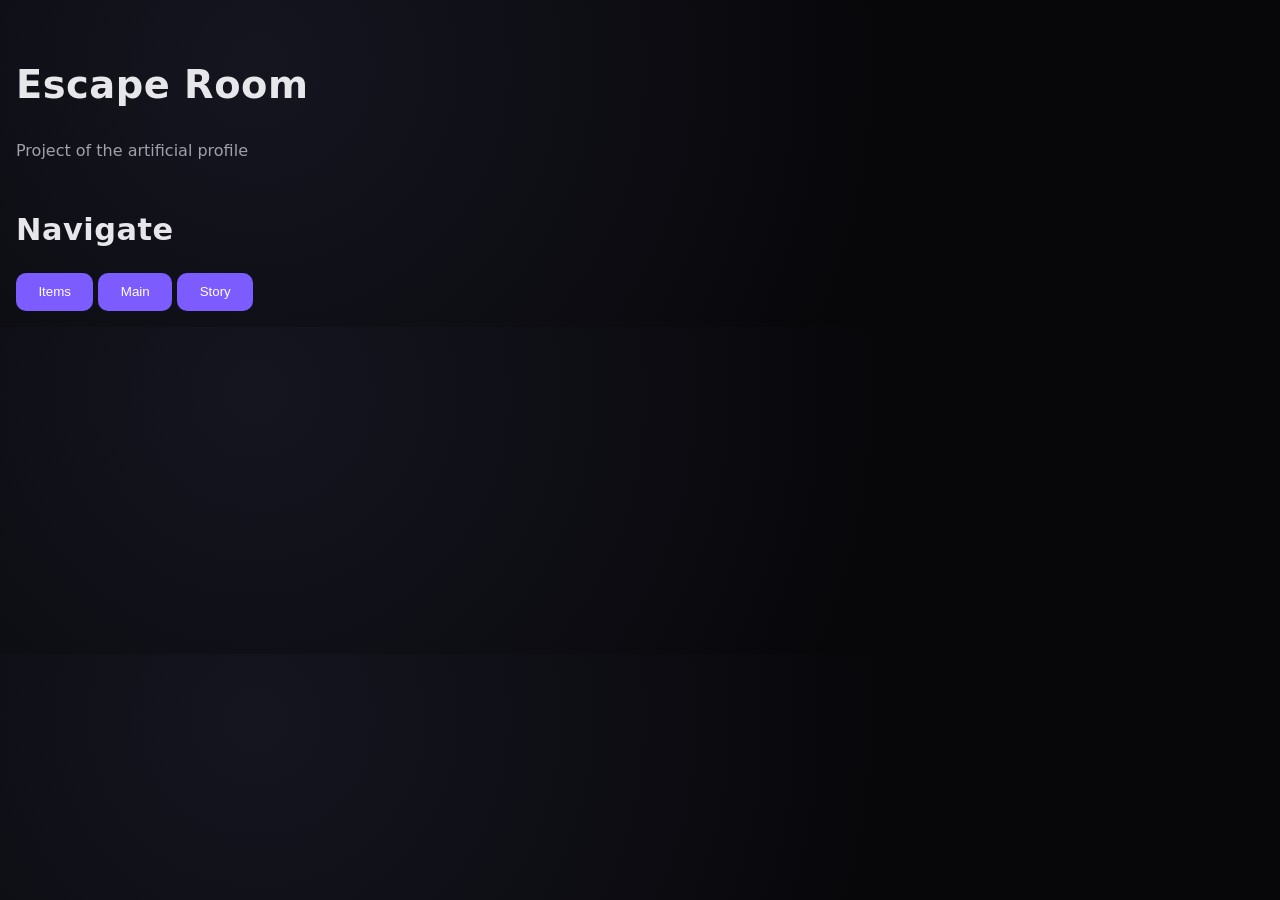
<file: index.html>
<!DOCTYPE html>
<html lang="en">
	<head>
		<meta charset="UTF-8">
		<meta name="viewport" content="width=device-width, initial-scale=1">
		<title>Escape Room of Freedom</title>
		<link href="styles/main.css" rel="stylesheet">
	</head>
	<body>
		<h1>Escape Room</h1>

		<p>Project of the artificial profile</p>

		<h2>Navigate</h2>
		<button type="button" onclick="location.href='./page/items/items.html'">Items</button>
		<button type="button" onclick="location.href='./index.html'">Main</button>
		<button type="button" onclick="location.href='./page/story/story.html'">Story</button>

		<script src='./scripts/main.js'></script>
	</body>
</html>
</file>
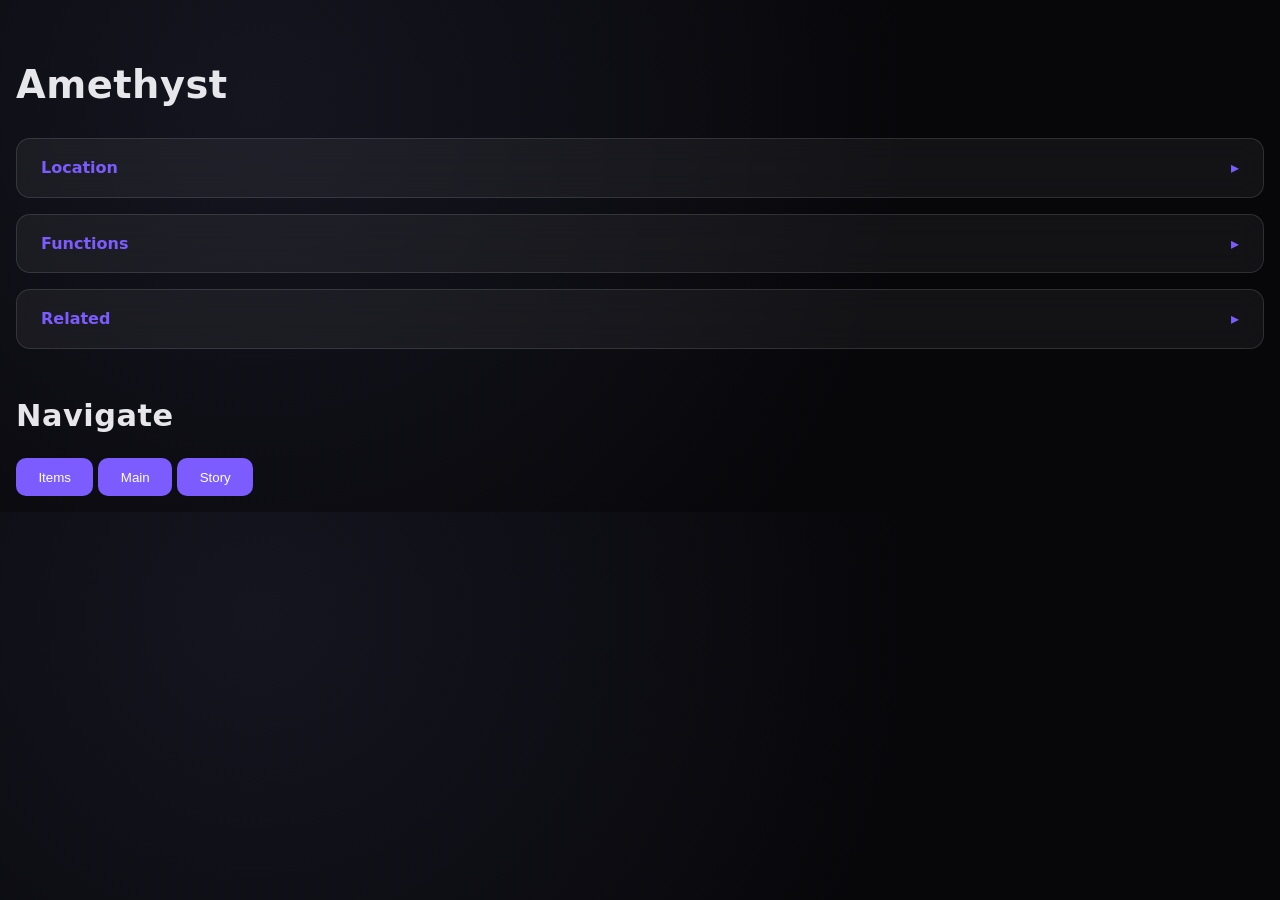
<file: page/items/amethyst.html>
<!DOCTYPE html>
<html lang="en">
	<head>
		<meta charset="UTF-8">
		<meta name="viewport" content="width=device-width, initial-scale=1">
		<title></title>
		<link href="../../styles/main.css" rel="stylesheet">
	</head>
	<body>
		<h1>Amethyst</h1>

		<details>
			<summary>Location</summary>
			<ul>
				<li>Outside</li>
				<li>Inside wall</li>
				<li>Can be obtained through pickaxe</li>
			</ul>
		</details>

		<details>
			<summary>Functions</summary>
			<ul>
				<li>Can be formed into a key for the door</li>
			</ul>
		</details>

		<details>
			<summary>Related</summary>
			<ul>
				<li><a href="./wand.html">Wand</a></li>
				<li><a href="./enchantment_book.html">Enchantment Book</a></li>
			</ul>
		</details>

		<h2>Navigate</h2>
		<button type="button" onclick="location.href='./items.html'">Items</button>
		<button type="button" onclick="location.href='./../../index.html'">Main</button>
		<button type="button" onclick="location.href='./../story/story.html'">Story</button>

		<script src='./../../scripts/main.js'></script>
	</body>
</html>
</file>
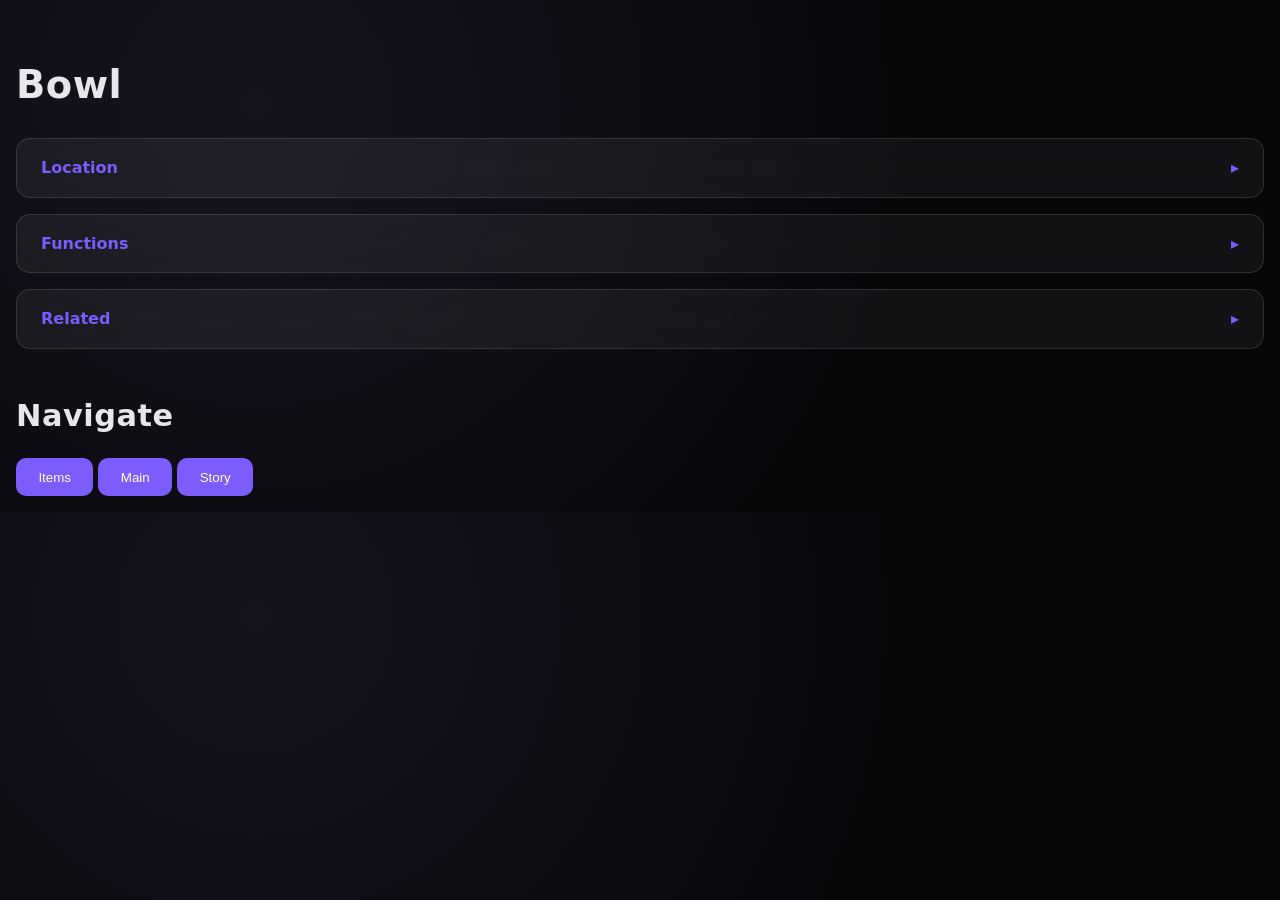
<file: page/items/bowl.html>
<!DOCTYPE html>
<html lang="en">
	<head>
		<meta charset="UTF-8">
		<meta name="viewport" content="width=device-width, initial-scale=1">
		<title></title>
		<link href="../../styles/main.css" rel="stylesheet">
	</head>
	<body>
		<h1>Bowl</h1>

		<details>
			<summary>Location</summary>
			<ul>
				<li>Inside chamber</li>
				<li>On table</li>
			</ul>
		</details>

		<details>
			<summary>Functions</summary>
			<ul>
				<li>Transport of water</li>
			</ul>
		</details>

		<details>
			<summary>Related</summary>
			<ul>
				<li><a href="./water.html">Water</a></li>
			</ul>
		</details>

		<h2>Navigate</h2>
		<button type="button" onclick="location.href='./items.html'">Items</button>
		<button type="button" onclick="location.href='./../../index.html'">Main</button>
		<button type="button" onclick="location.href='./../story/story.html'">Story</button>

		<script src='./../../scripts/main.js'></script>
	</body>
</html>
</file>
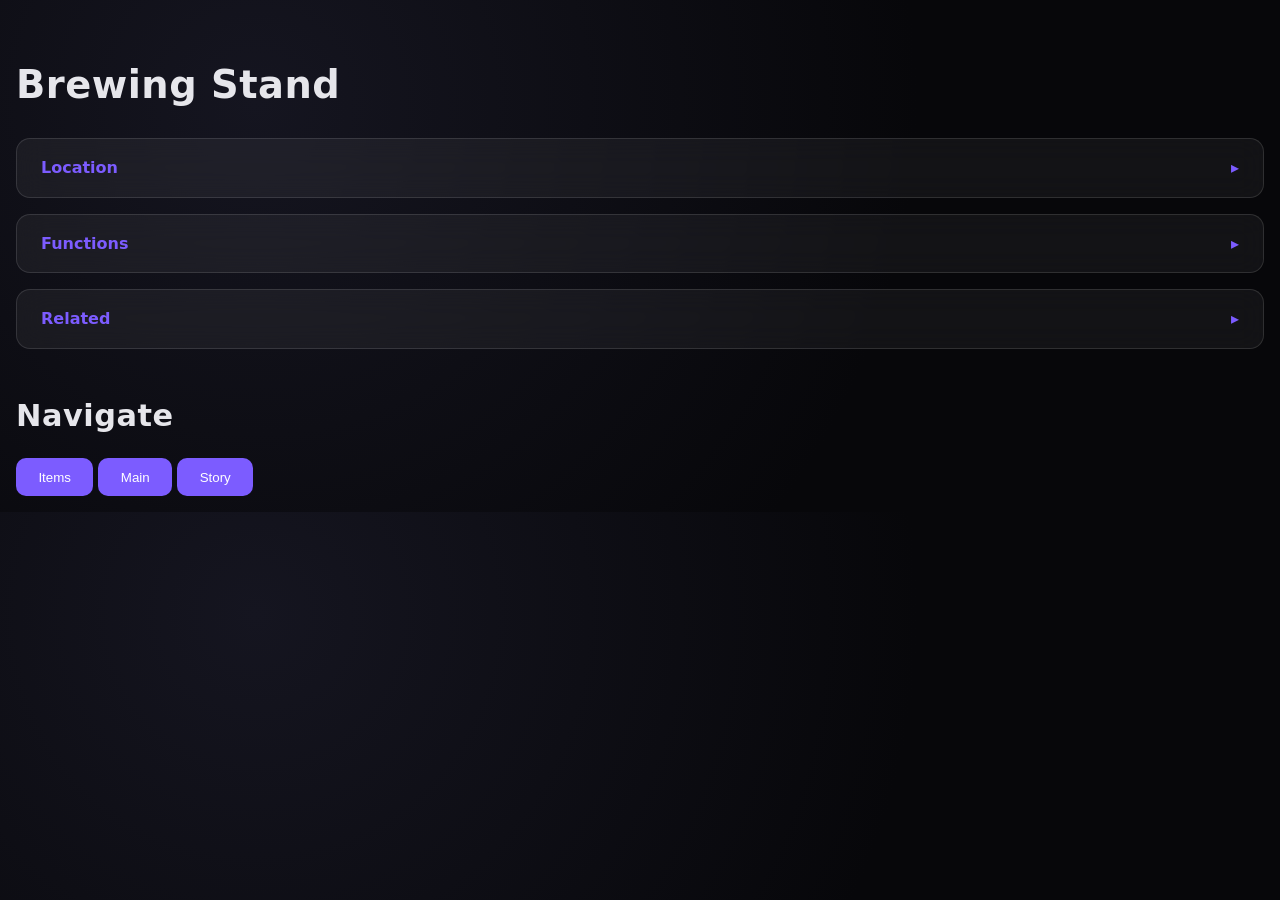
<file: page/items/brewing_stand.html>
<!DOCTYPE html>
<html lang="en">
	<head>
		<meta charset="UTF-8">
		<meta name="viewport" content="width=device-width, initial-scale=1">
		<title></title>
		<link href="../../styles/main.css" rel="stylesheet">
	</head>
	<body>
		<h1>Brewing Stand</h1>

		<details>
			<summary>Location</summary>
			<ul>
				<li>Inside chamber</li>
				<li>On table</li>
			</ul>
		</details>

		<details>
			<summary>Functions</summary>
			<ul>
				<li>Brew potions</li>
			</ul>
		</details>

		<details>
			<summary>Related</summary>
			<ul>
				<li><a href="./jump_boost_potion.html">Jump Boost Potion</a></li>
			</ul>
		</details>

		<h2>Navigate</h2>
		<button type="button" onclick="location.href='./items.html'">Items</button>
		<button type="button" onclick="location.href='./../../index.html'">Main</button>
		<button type="button" onclick="location.href='./../story/story.html'">Story</button>

		<script src='./../../scripts/main.js'></script>
	</body>
</html>
</file>
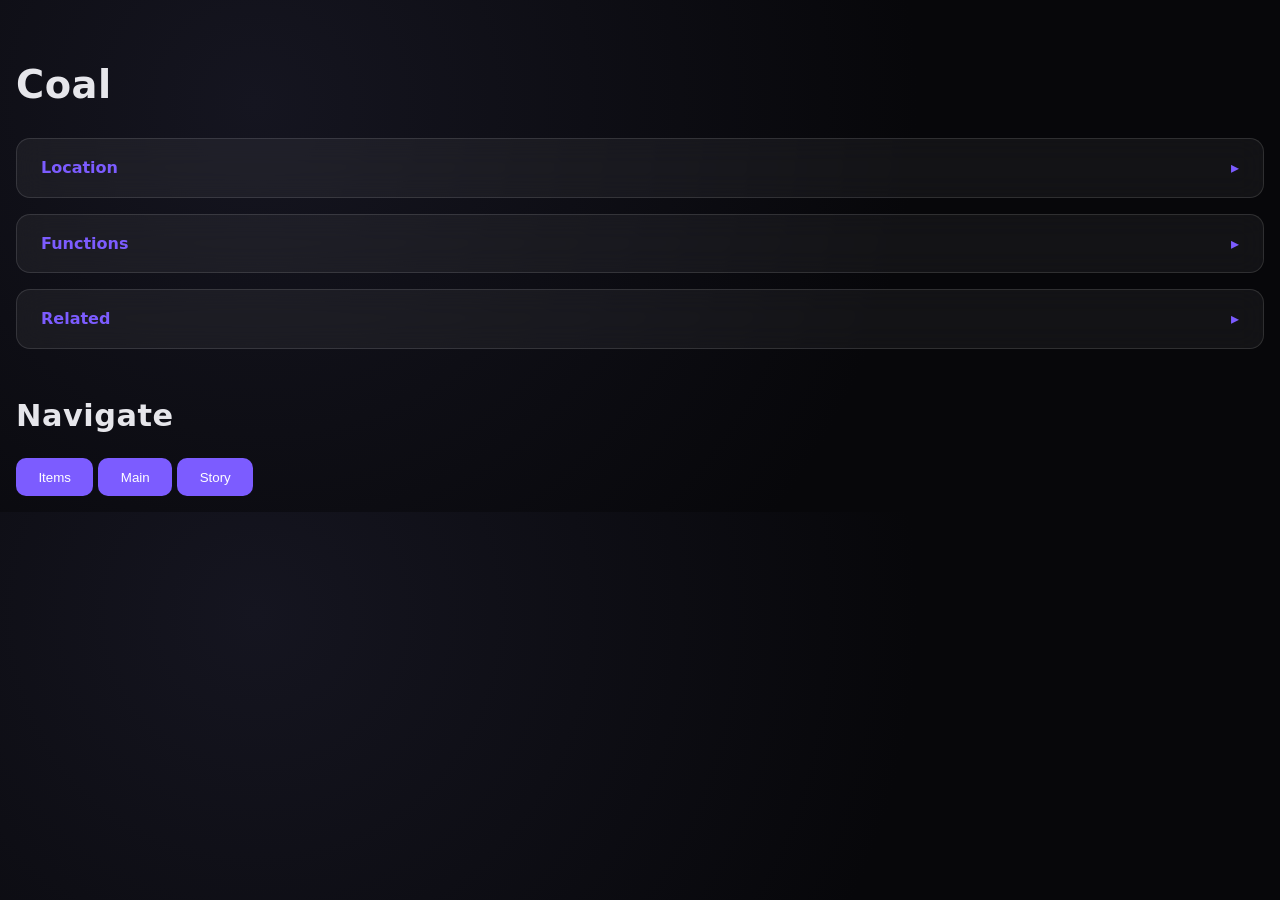
<file: page/items/coal.html>
<!DOCTYPE html>
<html lang="en">
	<head>
		<meta charset="UTF-8">
		<meta name="viewport" content="width=device-width, initial-scale=1">
		<title></title>
		<link href="../../styles/main.css" rel="stylesheet">
	</head>
	<body>
		<h1>Coal</h1>

		<details>
			<summary>Location</summary>
			<ul>
				<li>Outside</li>
				<li>As coal ore</li>
				<li>Can be obtained through pickaxe</li>
			</ul>
		</details>

		<details>
			<summary>Functions</summary>
			<ul>
				<li>Used as fuel for brewing</li>
			</ul>
		</details>

		<details>
			<summary>Related</summary>
			<ul>
				<li><a href="./brewing_stand.html">Brewing Stand</a></li>
				<li><a href="./pickaxe.html">Pickaxe</a></li>
			</ul>
		</details>

		<h2>Navigate</h2>
		<button type="button" onclick="location.href='./items.html'">Items</button>
		<button type="button" onclick="location.href='./../../index.html'">Main</button>
		<button type="button" onclick="location.href='./../story/story.html'">Story</button>

		<script src='./../../scripts/main.js'></script>
	</body>
</html>
</file>
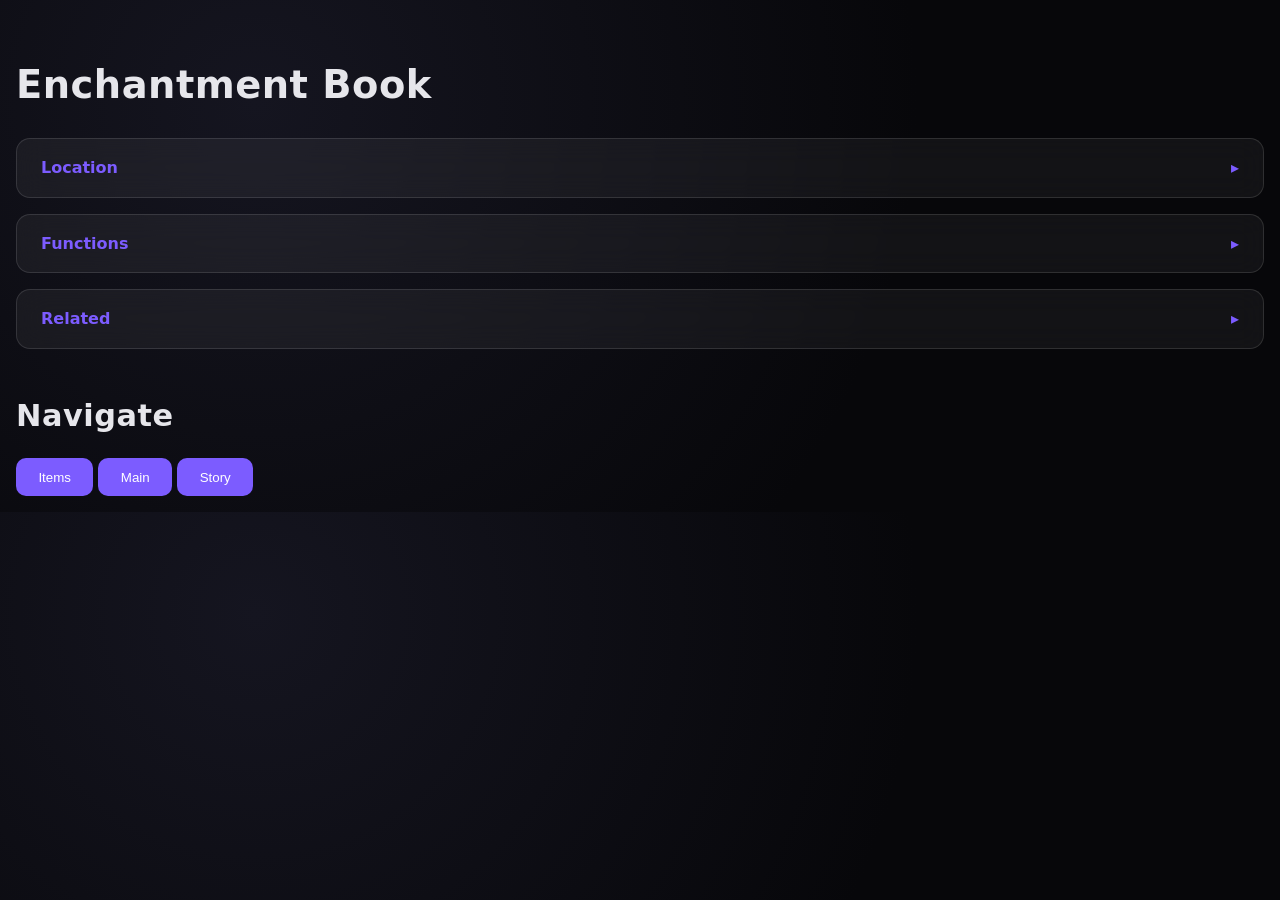
<file: page/items/enchantment_book.html>
<!DOCTYPE html>
<html lang="en">
	<head>
		<meta charset="UTF-8">
		<meta name="viewport" content="width=device-width, initial-scale=1">
		<title></title>
		<link href="../../styles/main.css" rel="stylesheet">
	</head>
	<body>
		<h1>Enchantment Book</h1>

		<details>
			<summary>Location</summary>
			<ul>
				<li>Inside chamber</li>
				<li>Found in bookshelf</li>
			</ul>
		</details>

		<details>
			<summary>Functions</summary>
			<ul>
				<li>Hold information about different spells <ul>
						<li>Contents page</li>
						<li>Shrinkspell</li>
						<li>Morphspell</li>
						<li>Pullspell</li>
						<li>Growspell</li>
					</ul></li>
			</ul>
		</details>

		<details>
			<summary>Related</summary>
			<ul>
				<li><a href="./wand.html">Wand</a></li>
			</ul>
		</details>

		<h2>Navigate</h2>
		<button type="button" onclick="location.href='./items.html'">Items</button>
		<button type="button" onclick="location.href='./../../index.html'">Main</button>
		<button type="button" onclick="location.href='./../story/story.html'">Story</button>

		<script src='./../../scripts/main.js'></script>
	</body>
</html>
</file>
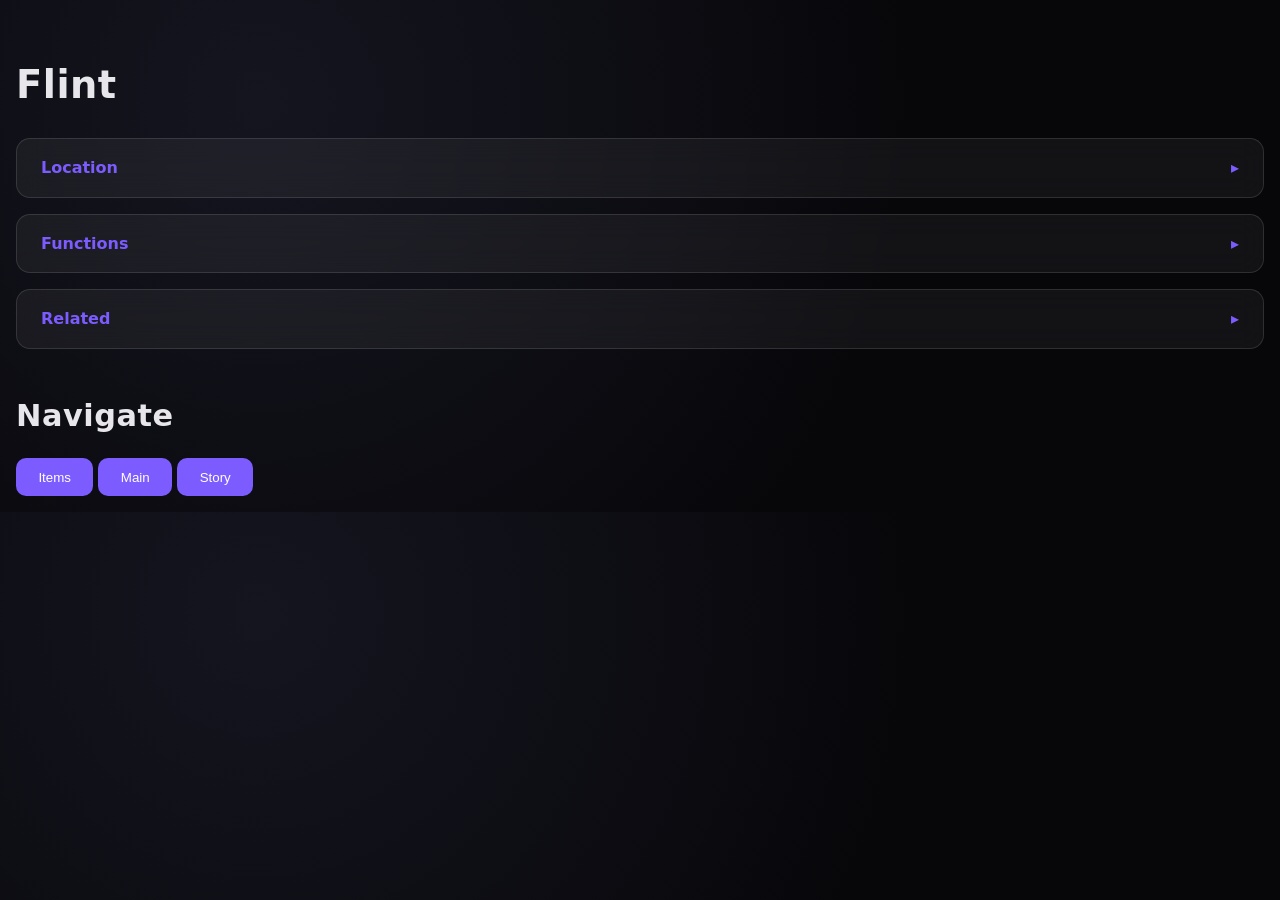
<file: page/items/flint.html>
<!DOCTYPE html>
<html lang="en">
	<head>
		<meta charset="UTF-8">
		<meta name="viewport" content="width=device-width, initial-scale=1">
		<title></title>
		<link href="../../styles/main.css" rel="stylesheet">
	</head>
	<body>
		<h1>Flint</h1>

		<details>
			<summary>Location</summary>
			<ul>
				<li>Outside</li>
				<li>Lying on the ground</li>
			</ul>
		</details>

		<details>
			<summary>Functions</summary>
			<ul>
				<li>Ignite fuel</li>
			</ul>
		</details>

		<details>
			<summary>Related</summary>
			<ul>
				<li><a href="./coal.html">Coal</a></li>
			</ul>
		</details>

		<h2>Navigate</h2>
		<button type="button" onclick="location.href='./items.html'">Items</button>
		<button type="button" onclick="location.href='./../../index.html'">Main</button>
		<button type="button" onclick="location.href='./../story/story.html'">Story</button>

		<script src='./../../scripts/main.js'></script>
	</body>
</html>
</file>
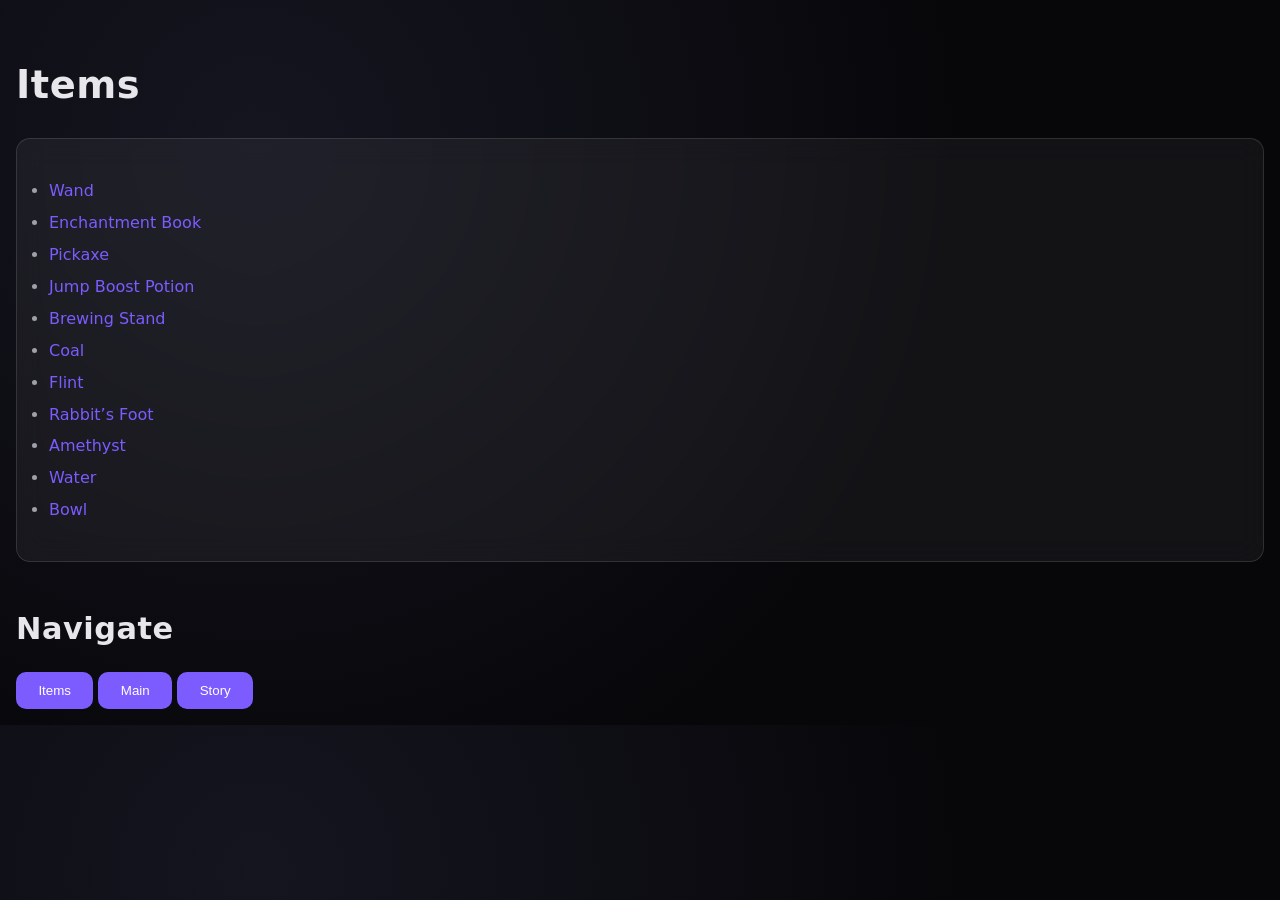
<file: page/items/items.html>
<!DOCTYPE html>
<html lang="en">
	<head>
		<meta charset="UTF-8">
		<meta name="viewport" content="width=device-width, initial-scale=1">
		<title></title>
		<link href="../../styles/main.css" rel="stylesheet">
	</head>
	<body>
		<h1>Items</h1>
		<ul class="glass">
			<li><a href="./wand.html">Wand</a></li>
			<li><a href="./enchantment_book.html">Enchantment Book</a></li>
			<li><a href="./pickaxe.html">Pickaxe</a></li>
			<li><a href="./jump_boost_potion.html">Jump Boost Potion</a></li>
			<li><a href="./brewing_stand.html">Brewing Stand</a></li>
			<li><a href="./coal.html">Coal</a></li>
			<li><a href="./flint.html">Flint</a></li>
			<li><a href="./Rabbit’s Foot.html">Rabbit’s Foot</a></li>
			<li><a href="./amethyst.html">Amethyst</a></li>
			<li><a href="./water.html">Water</a></li>
			<li><a href="./bowl.html">Bowl</a></li>
		</ul>

		<h2>Navigate</h2>
		<button type="button" onclick="location.href='./items.html'">Items</button>
		<button type="button" onclick="location.href='./../../index.html'">Main</button>
		<button type="button" onclick="location.href='./../story/story.html'">Story</button>

		<script src='./../../scripts/main.js'></script>
	</body>
</html>
</file>
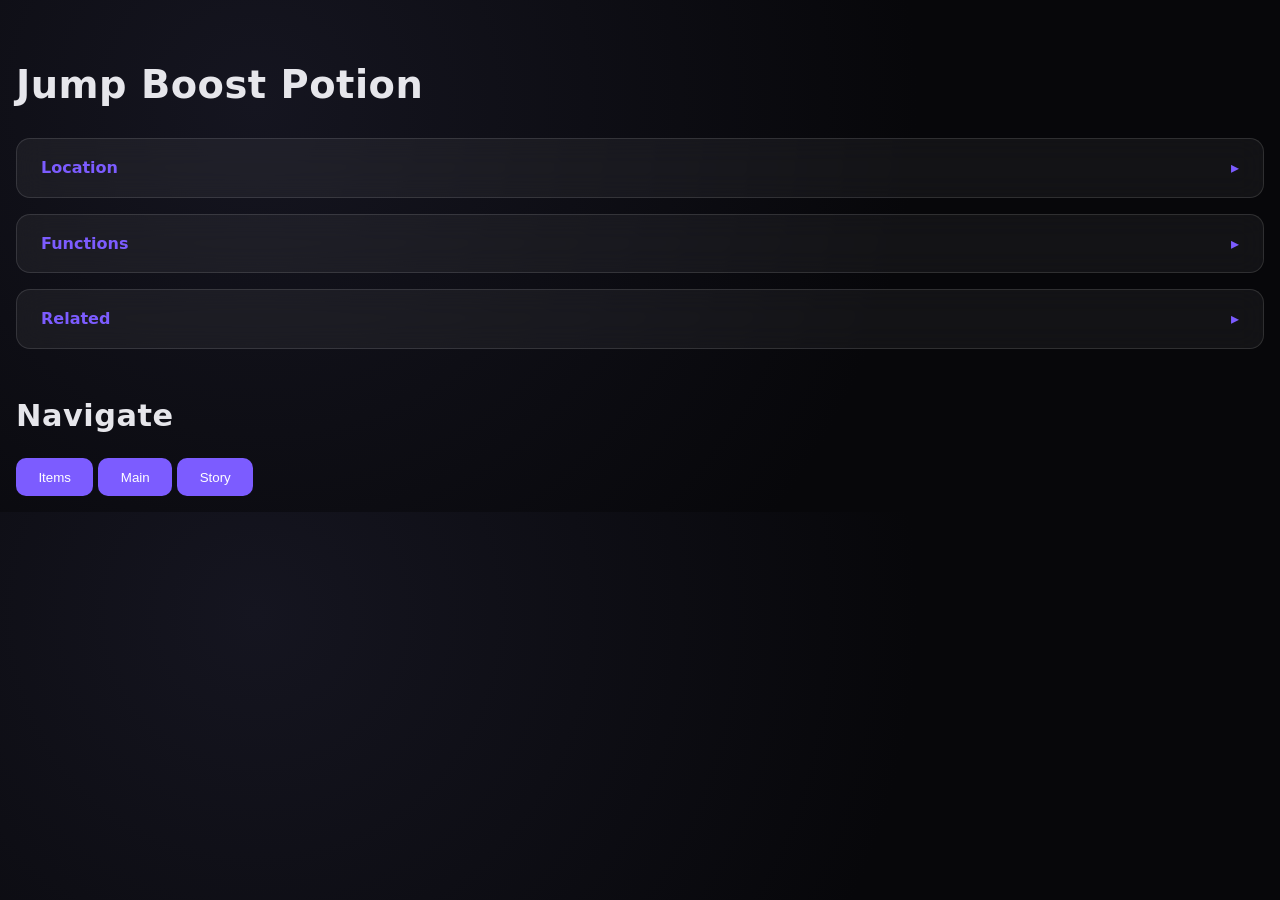
<file: page/items/jump_boost_potion.html>
<!DOCTYPE html>
<html lang="en">
	<head>
		<meta charset="UTF-8">
		<meta name="viewport" content="width=device-width, initial-scale=1">
		<title></title>
		<link href="../../styles/main.css" rel="stylesheet">
	</head>
	<body>
		<h1>Jump Boost Potion</h1>

		<details>
			<summary>Location</summary>
			<ul>
				<li>Inside chamber</li>
				<li>Crafted with brewing stand</li>
				<li>Recipe carved into stone outside <ul>
						<li>Rabbit' Foot</li>
						<li>Water</li>
					</ul></li>
			</ul>
		</details>

		<details>
			<summary>Functions</summary>
			<ul>
				<li>Jump higher than usual</li>
			</ul>
		</details>

		<details>
			<summary>Related</summary>
			<ul>
				<li><a href="./brewing_stand.html">Brewing Stand</a></li>
				<li><a href="./Rabbit’s Foot.html">Rabbit’s Foot</a></li>
			</ul>
		</details>

		<h2>Navigate</h2>
		<button type="button" onclick="location.href='./items.html'">Items</button>
		<button type="button" onclick="location.href='./../../index.html'">Main</button>
		<button type="button" onclick="location.href='./../story/story.html'">Story</button>

		<script src='./../../scripts/main.js'></script>
	</body>
</html>
</file>
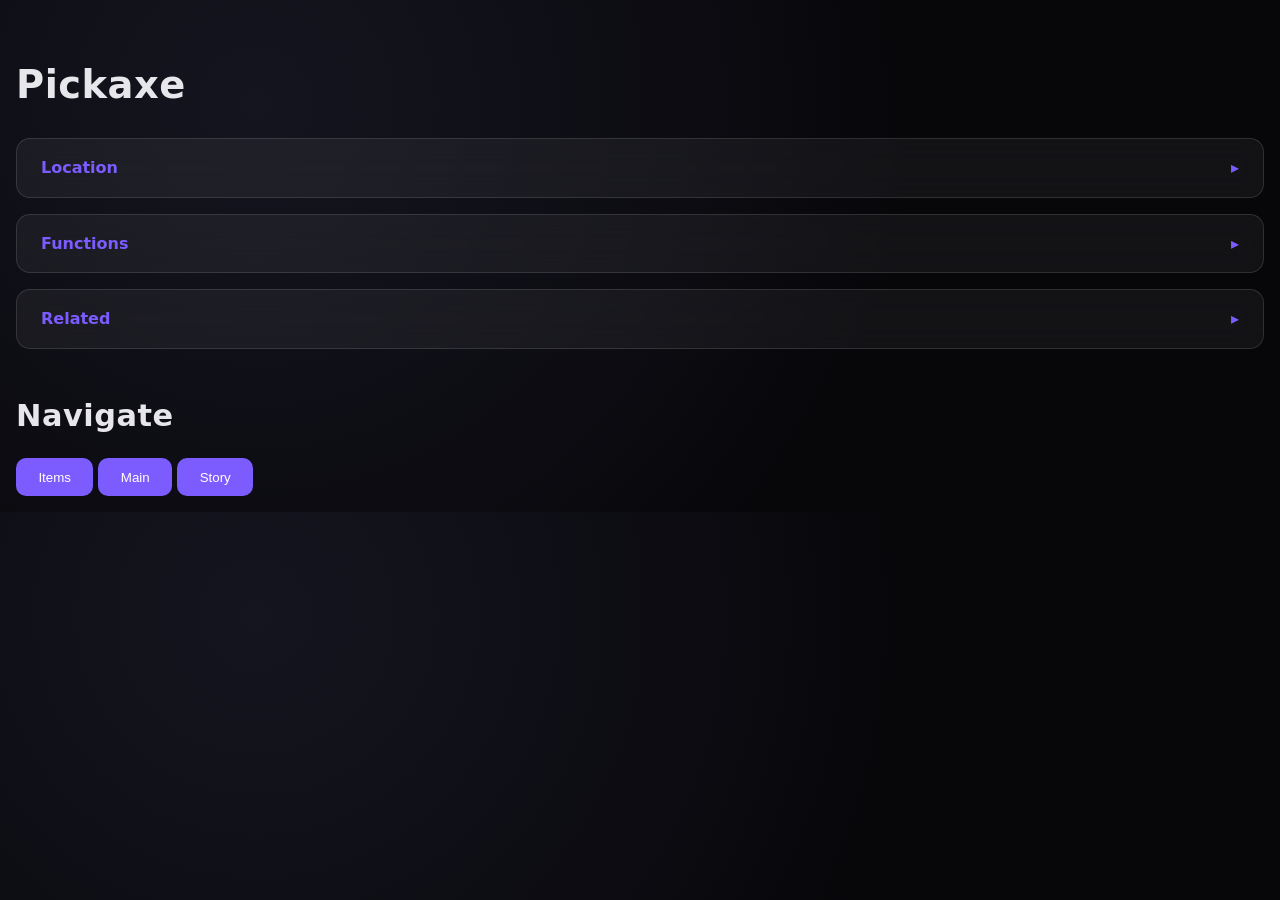
<file: page/items/pickaxe.html>
<!DOCTYPE html>
<html lang="en">
	<head>
		<meta charset="UTF-8">
		<meta name="viewport" content="width=device-width, initial-scale=1">
		<title></title>
		<link href="../../styles/main.css" rel="stylesheet">
	</head>
	<body>
		<h1>Pickaxe</h1>

		<details>
			<summary>Location</summary>
			<ul>
				<li>Inside chamber</li>
				<li>Found in corner</li>
			</ul>
		</details>

		<details>
			<summary>Functions</summary>
			<ul>
				<li>Break a hole into the wall</li>
			</ul>
		</details>

		<details>
			<summary>Related</summary>
			<ul>
				<li><a href="./coal.html">Coal</a></li>
			</ul>
		</details>

		<h2>Navigate</h2>
		<button type="button" onclick="location.href='./items.html'">Items</button>
		<button type="button" onclick="location.href='./../../index.html'">Main</button>
		<button type="button" onclick="location.href='./../story/story.html'">Story</button>

		<script src='./../../scripts/main.js'></script>
	</body>
</html>
</file>
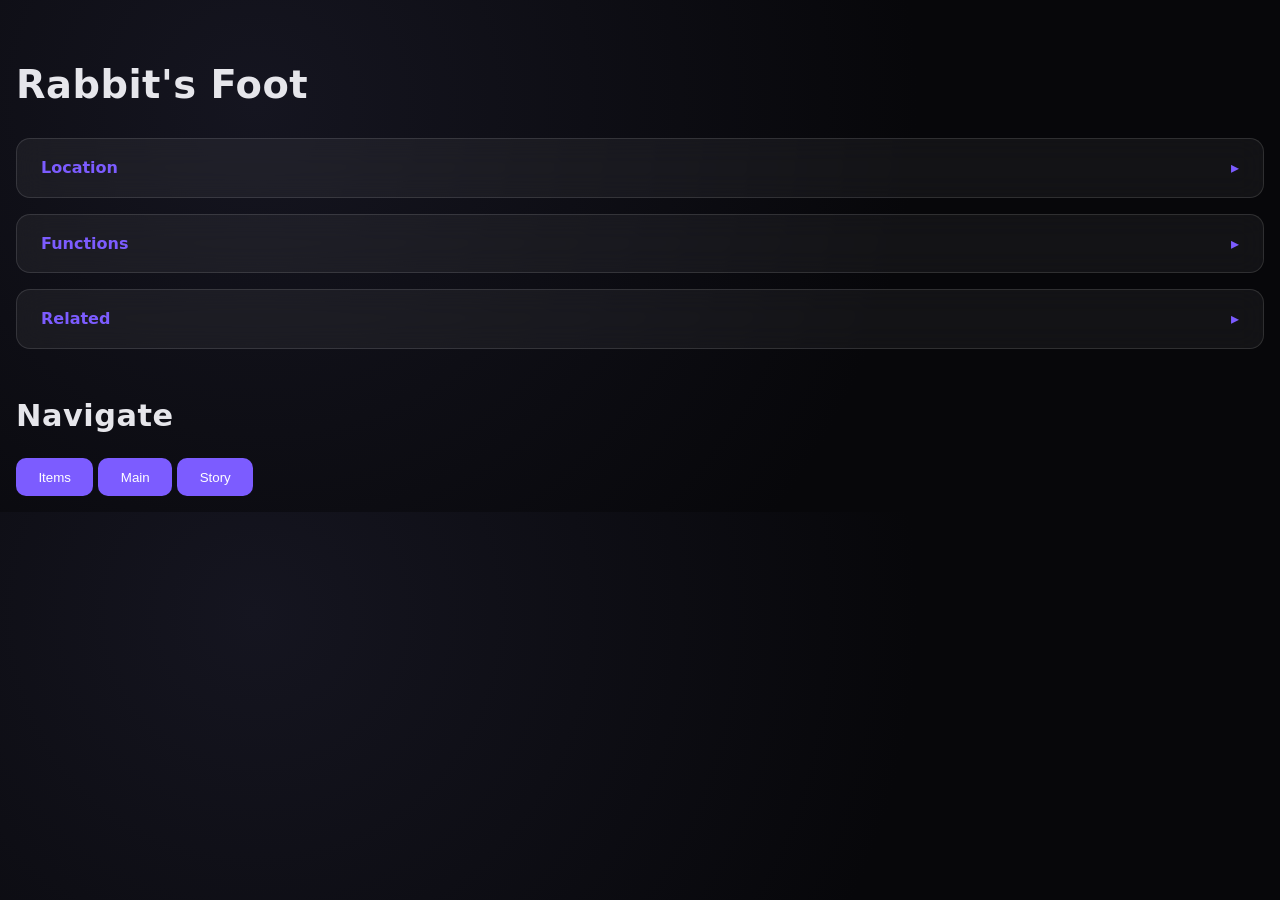
<file: page/items/Rabbit’s Foot.html>
<!DOCTYPE html>
<html lang="en">
	<head>
		<meta charset="UTF-8">
		<meta name="viewport" content="width=device-width, initial-scale=1">
		<title></title>
		<link href="../../styles/main.css" rel="stylesheet">
	</head>
	<body>
		<h1>Rabbit's Foot</h1>

		<details>
			<summary>Location</summary>
			<ul>
				<li>Outside</li>
				<li>Necklace of skeleton</li>
			</ul>
		</details>

		<details>
			<summary>Functions</summary>
			<ul>
				<li>Ingredient of jump boost potion</li>
			</ul>
		</details>

		<details>
			<summary>Related</summary>
			<ul>
				<li><a href="./brewing_stand.html">Brewing Stand</a></li>
				<li><a href="./jump_boost_potion.html">Jump Boost Potion</a></li>
			</ul>
		</details>

		<h2>Navigate</h2>
		<button type="button" onclick="location.href='./items.html'">Items</button>
		<button type="button" onclick="location.href='./../../index.html'">Main</button>
		<button type="button" onclick="location.href='./../story/story.html'">Story</button>

		<script src='./../../scripts/main.js'></script>
	</body>
</html>
</file>
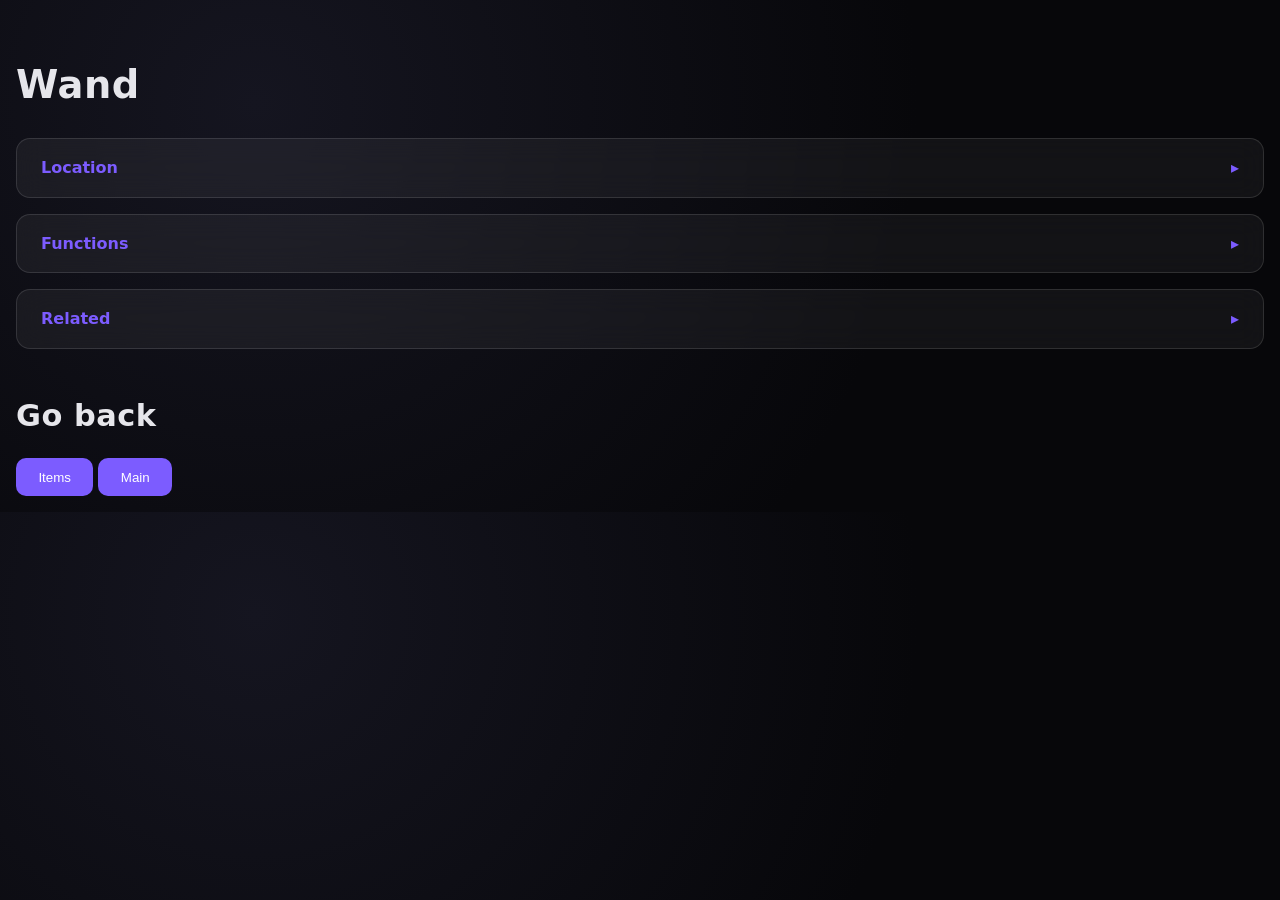
<file: page/items/wand.html>
<!DOCTYPE html>
<html lang="en">
	<head>
		<meta charset="UTF-8">
		<meta name="viewport" content="width=device-width, initial-scale=1">
		<title></title>
		<link href="../../styles/main.css" rel="stylesheet">
	</head>
	<body>
		<h1>Wand</h1>

		<details>
			<summary>Location</summary>
			<ul>
				<li>Found on table</li>
			</ul>
		</details>

		<details>
			<summary>Functions</summary>
			<ul>
				<li>Cast spells found in enchantment book</li>
				<li>Needs mana to cast spells</li>
			</ul>
		</details>

		<details>
			<summary>Related</summary>
			<ul>
				<li><a href="./enchantment_book.html">Enchantment Book</a></li>
			</ul>
		</details>

		<h2>Go back</h2>
		<button type="button" onclick="location.href='./items.html'">Items</button>
		<button type="button" onclick="location.href='./../../index.html'">Main</button>

		<script src='./../../scripts/main.js'></script>
	</body>
</html>
</file>
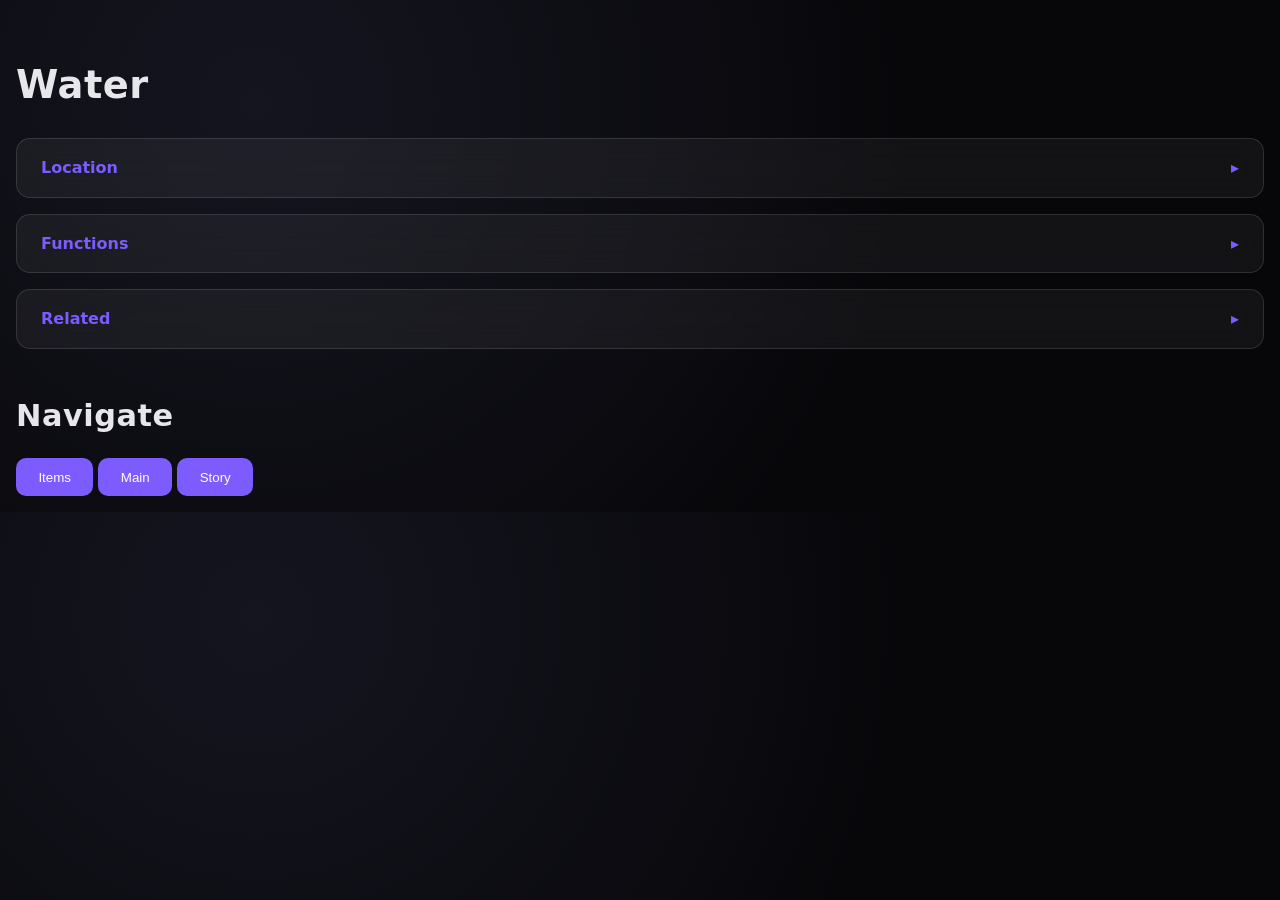
<file: page/items/water.html>
<!DOCTYPE html>
<html lang="en">
	<head>
		<meta charset="UTF-8">
		<meta name="viewport" content="width=device-width, initial-scale=1">
		<title></title>
		<link href="../../styles/main.css" rel="stylesheet">
	</head>
	<body>
		<h1>Water</h1>

		<details>
			<summary>Location</summary>
			<ul>
				<li>Outside</li>
				<li>In puddle</li>
			</ul>
		</details>

		<details>
			<summary>Functions</summary>
			<ul>
				<li>Ingredient of Jump Boost Potion</li>
				<li>Can be drunk</li>
			</ul>
		</details>

		<details>
			<summary>Related</summary>
			<ul>
				<li><a href="./brewing_stand.html">Brewing Stand</a></li>
				<li><a href="./Rabbit’s Foot.html">Rabbit's Foot</a></li>
			</ul>
		</details>

		<h2>Navigate</h2>
		<button type="button" onclick="location.href='./items.html'">Items</button>
		<button type="button" onclick="location.href='./../../index.html'">Main</button>
		<button type="button" onclick="location.href='./../story/story.html'">Story</button>

		<script src='./../../scripts/main.js'></script>
	</body>
</html>
</file>
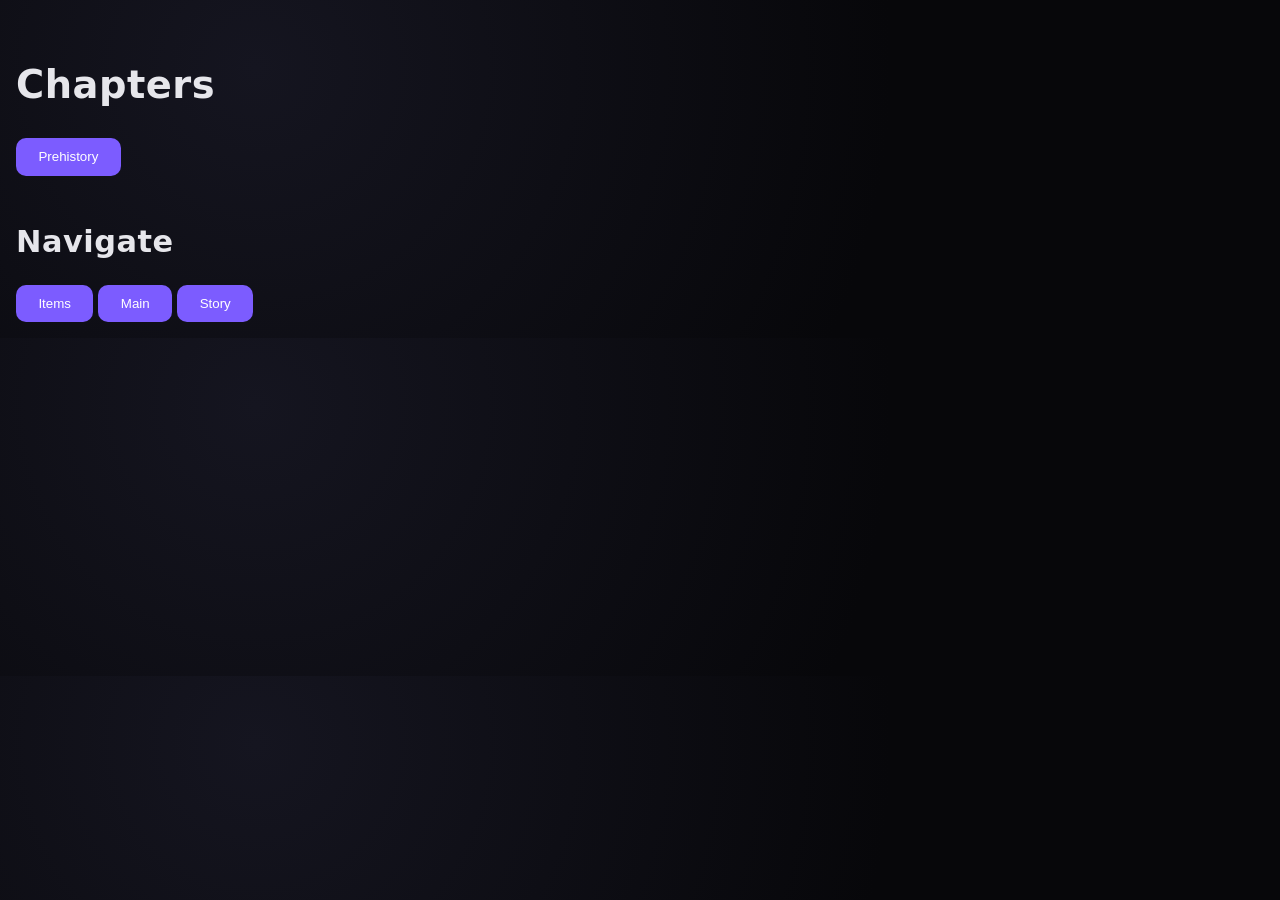
<file: page/story/story.html>
<!DOCTYPE html>
<html lang="en" class="content">
	<head>
		<meta charset="UTF-8">
		<meta name="viewport" content="width=device-width, initial-scale=1">
		<title></title>
		<link href="../../styles/main.css" rel="stylesheet">
	</head>
	<body>
		<h1>Chapters</h1>
		<button type="button" onclick="loadPage('./prehistory.html')">Prehistory</button>

		<div id="content"></div>

		<h2>Navigate</h2>
		<button type="button" onclick="location.href='./../items/items.html'">Items</button>
		<button type="button" onclick="location.href='./../../index.html'">Main</button>
		<button type="button" onclick="location.href='./story.html'">Story</button>

		<script src='./../../scripts/main.js'></script>
		<script src='./../../scripts/page_loader.js'></script>
		<script src='./../../scripts/music.js'></script>
	</body>
</html>
</file>
<file: styles/main.css>
/* ---------------------------
   Modern Dark Glass CSS
--------------------------- */

:root {
    --bg-main: #0b0b0f;
    --bg-glass: rgba(255, 255, 255, 0.05);
    --bg-glass-strong: rgba(255, 255, 255, 0.08);
    --border-glass: rgba(255, 255, 255, 0.12);
    --text-main: #e6e6eb;
    --text-muted: #a0a0aa;
    --accent: #7c5cff;
    --radius: 14px;
    --blur: 14px;
    --transition: 0.35s cubic-bezier(.4, 0, .2, 1);
}

/* ---------------------------
   Base
--------------------------- */

*,
*::before,
*::after {
    box-sizing: border-box;
}

html {
    scroll-behavior: smooth;
}

body {
    margin: 1rem;
    font-family: system-ui, -apple-system, Segoe UI, Roboto, Ubuntu, Cantarell, sans-serif;
    background: radial-gradient(circle at 20% 20%, #151520, #07070a 60%);
    color: var(--text-main);
    line-height: 1.6;
    animation: fadeIn 1s ease;
}

/* ---------------------------
   Glass Container
--------------------------- */

.container {
    max-width: 1100px;
    margin: auto;
    padding: 2rem;
}

.glass {
    background: var(--bg-glass);
    backdrop-filter: blur(var(--blur));
    border: 1px solid var(--border-glass);
    border-radius: var(--radius);
    padding: 2rem;
    transition: var(--transition);
}

.glass:hover {
    background: var(--bg-glass-strong);
    transform: translateY(-4px);
    box-shadow: 0 10px 40px rgba(0, 0, 0, 0.5);
}

/* ---------------------------
   Typography
--------------------------- */

h1,
h2,
h3,
h4,
h5,
h6 {
    margin-top: 1.4em;
    margin-bottom: .6em;
    font-weight: 600;
    letter-spacing: 0.5px;
}

h1 {
    font-size: 2.4rem;
}

h2 {
    font-size: 1.9rem;
}

h3 {
    font-size: 1.5rem;
}

p {
    color: var(--text-muted);
    margin-bottom: 1.2rem;
    transition: var(--transition);
}

p:hover {
    color: var(--text-main);
}

/* ---------------------------
   Links
--------------------------- */

a {
    color: var(--accent);
    text-decoration: none;
    position: relative;
}

a::after {
    content: "";
    position: absolute;
    left: 0;
    bottom: -3px;
    width: 0%;
    height: 2px;
    background: var(--accent);
    transition: var(--transition);
}

a:hover::after {
    width: 100%;
}

/* ---------------------------
   Images
--------------------------- */

img {
    max-width: 100%;
    border-radius: var(--radius);
    display: block;
    transition: var(--transition);
    border: 1px solid var(--border-glass);
}

img:hover {
    transform: scale(1.03);
    box-shadow: 0 20px 40px rgba(0, 0, 0, .6);
}

/* ---------------------------
   Lists
--------------------------- */

ul,
ol {
    padding-left: 1.4rem;
    color: var(--text-muted);
}

li {
    margin: .4rem 0;
    transition: var(--transition);
}

li:hover {
    color: var(--text-main);
    transform: translateX(4px);
}

/* ---------------------------
   Tables
--------------------------- */

table {
    width: 100%;
    border-collapse: collapse;
    margin: 1.5rem 0;
    overflow: hidden;
    border-radius: var(--radius);
}

thead {
    background: var(--bg-glass-strong);
}

th,
td {
    padding: .9rem 1rem;
    text-align: left;
}

th {
    font-weight: 600;
}

tbody tr {
    border-top: 1px solid var(--border-glass);
    transition: var(--transition);
}

tbody tr:hover {
    background: rgba(255, 255, 255, 0.04);
}

/* ---------------------------
   Buttons
--------------------------- */

button {
    background: var(--accent);
    border: none;
    color: white;
    padding: .7rem 1.4rem;
    border-radius: 10px;
    cursor: pointer;
    transition: var(--transition);
}

button:hover {
    transform: translateY(-2px);
    box-shadow: 0 6px 18px rgba(124, 92, 255, .4);
}

/* ---------------------------
   Code Blocks
--------------------------- */

pre,
code {
    background: #0f0f14;
    border: 1px solid var(--border-glass);
    border-radius: 10px;
}

pre {
    padding: 1rem;
    overflow: auto;
}

code {
    padding: .2rem .4rem;
}

/* ---------------------------
   Scrollbar
--------------------------- */

::-webkit-scrollbar {
    width: 10px;
}

::-webkit-scrollbar-track {
    background: #0a0a0f;
}

::-webkit-scrollbar-thumb {
    background: #2a2a35;
    border-radius: 10px;
}

::-webkit-scrollbar-thumb:hover {
    background: #3a3a48;
}

/* ---------------------------
   Animations
--------------------------- */

@keyframes fadeIn {
    from {
        opacity: 0;
        transform: translateY(10px);
    }

    to {
        opacity: 1;
        transform: none;
    }
}

.fade-in {
    animation: fadeIn .8s ease both;
}

@keyframes float {
    0% {
        transform: translateY(0px);
    }

    50% {
        transform: translateY(-6px);
    }

    100% {
        transform: translateY(0px);
    }
}

.float {
    animation: float 6s ease-in-out infinite;
}

/* ---------------------------
   Responsive
--------------------------- */

@media (max-width: 700px) {
    .container {
        padding: 1.4rem;
    }

    h1 {
        font-size: 2rem;
    }
}

/* ---------------------------
   Details & Summary
--------------------------- */

details {
    background: var(--bg-glass);
    backdrop-filter: blur(var(--blur));
    border: 1px solid var(--border-glass);
    border-radius: var(--radius);
    padding: 1rem 1.5rem;
    margin: 1rem 0;
    transition: var(--transition);
    cursor: pointer;
}

details[open] {
    background: var(--bg-glass-strong);
    box-shadow: 0 10px 30px rgba(0, 0, 0, 0.4);
    transform: translateY(-2px);
}

summary {
    list-style: none;
    font-weight: 600;
    color: var(--accent);
    position: relative;
    padding-right: 1.5rem;
}

summary::marker {
    content: "";
}

summary::after {
    content: "▸";
    position: absolute;
    right: 0;
    transition: transform var(--transition);
}

details[open] summary::after {
    transform: rotate(90deg);
}

details>*:not(summary) {
    margin-top: .8rem;
    color: var(--text-muted);
    transition: var(--transition);
}

details:hover {
    background: rgba(255, 255, 255, 0.08);
}
</file>
